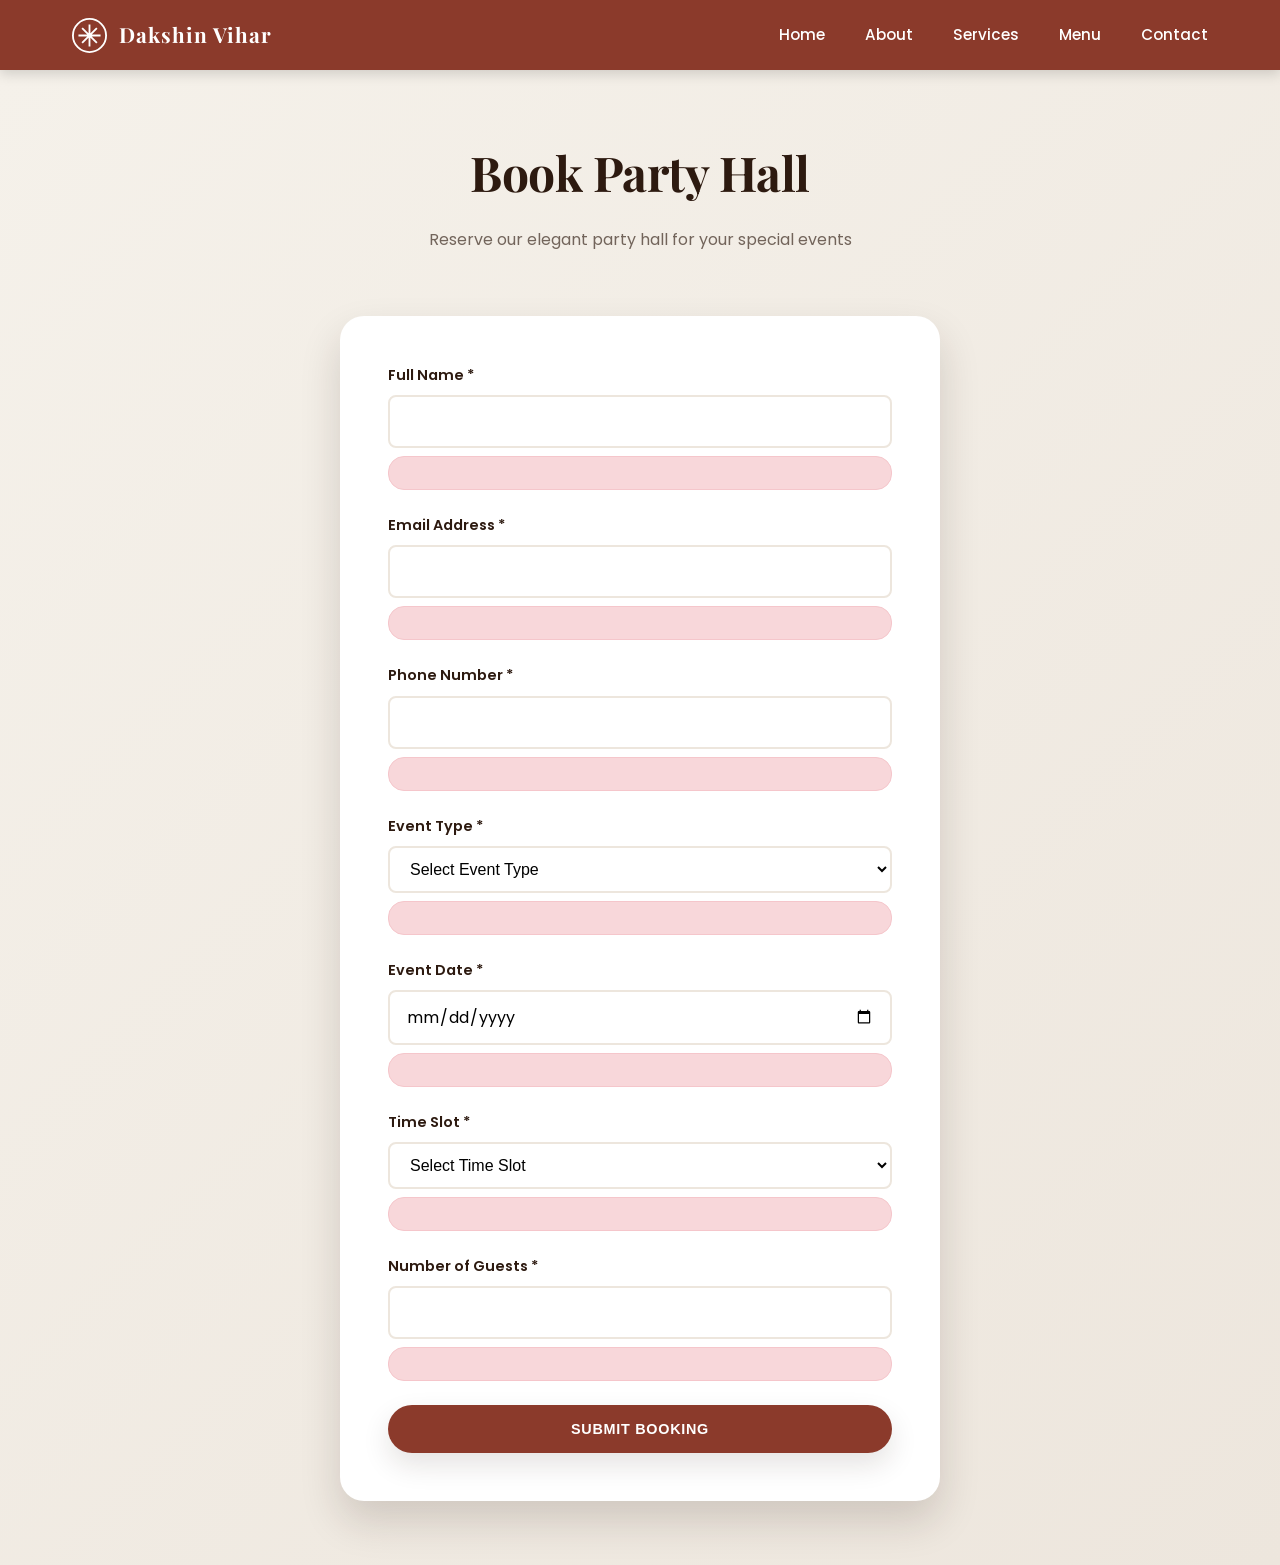
<file: hotel-management/backend/target/classes/static/party-hall.html>
<!DOCTYPE html>
<html lang="en">
<head>
  <meta charset="UTF-8" />
  <meta name="viewport" content="width=device-width, initial-scale=1.0" />
  <title>Book Party Hall - Dakshin Vihar</title>

  <link rel="preconnect" href="https://fonts.googleapis.com" />
  <link rel="preconnect" href="https://fonts.gstatic.com" crossorigin />
  <link href="https://fonts.googleapis.com/css2?family=Playfair+Display:wght@500;600;700&family=Poppins:wght@300;400;500;600&display=swap" rel="stylesheet" />

  <link rel="stylesheet" href="style.css">
</head>

<body>
  <header class="navbar">
    <div class="navbar-container">
      <div class="navbar-logo">
        <svg width="28" height="28" viewBox="0 0 38 38" fill="none" xmlns="http://www.w3.org/2000/svg">
          <circle cx="19" cy="19" r="18" stroke="currentColor" stroke-width="2" fill="none"/>
          <path d="M19 7V31M7 19H31M11 11L27 27M27 11L11 27" stroke="currentColor" stroke-width="2"/>
        </svg>
        Dakshin Vihar
      </div>
      <nav class="navbar-menu">
        <a href="/">Home</a>
        <a href="/#about">About</a>
        <div class="dropdown">
          <a href="#" class="dropdown-toggle">Services</a>
          <div class="dropdown-menu">
            <a href="/party-hall">Party Hall</a>
            <a href="/#rooms">Rooms</a>
          </div>
        </div>
        <a href="/#menu">Menu</a>
        <a href="/#contact">Contact</a>
      </nav>
    </div>
  </header>

  <main>
    <section class="section party-hall-booking-section">
      <div class="container">
        <div class="section-header">
          <h2>Book Party Hall</h2>
          <p>Reserve our elegant party hall for your special events</p>
        </div>

        <div class="booking-form-container">
          <form id="partyHallBookingForm" class="booking-form">
            <div class="form-group">
              <label for="fullName">Full Name *</label>
              <input type="text" id="fullName" name="fullName" required>
              <span class="error-message" id="fullNameError"></span>
            </div>

            <div class="form-group">
              <label for="email">Email Address *</label>
              <input type="email" id="email" name="email" required>
              <span class="error-message" id="emailError"></span>
            </div>

            <div class="form-group">
              <label for="phoneNumber">Phone Number *</label>
              <input type="tel" id="phoneNumber" name="phoneNumber" required>
              <span class="error-message" id="phoneNumberError"></span>
            </div>

            <div class="form-group">
              <label for="eventType">Event Type *</label>
              <select id="eventType" name="eventType" required>
                <option value="">Select Event Type</option>
                <option value="Wedding">Wedding</option>
                <option value="Birthday">Birthday</option>
                <option value="Corporate">Corporate</option>
                <option value="Other">Other</option>
              </select>
              <span class="error-message" id="eventTypeError"></span>
            </div>

            <div class="form-group">
              <label for="eventDate">Event Date *</label>
              <input type="date" id="eventDate" name="eventDate" required>
              <span class="error-message" id="eventDateError"></span>
            </div>

            <div class="form-group">
              <label for="timeSlot">Time Slot *</label>
              <select id="timeSlot" name="timeSlot" required>
                <option value="">Select Time Slot</option>
                <option value="Morning">Morning</option>
                <option value="Afternoon">Afternoon</option>
                <option value="Evening">Evening</option>
              </select>
              <span class="error-message" id="timeSlotError"></span>
            </div>

            <div class="form-group">
              <label for="numberOfGuests">Number of Guests *</label>
              <input type="number" id="numberOfGuests" name="numberOfGuests" min="1" required>
              <span class="error-message" id="numberOfGuestsError"></span>
            </div>

            <button type="submit" class="btn btn-primary" id="submitBtn">Submit Booking</button>
          </form>

          <div id="successMessage" class="success-message" style="display: none;">
            <h3>Booking Confirmed!</h3>
            <p>Your booking is confirmed! A confirmation email has been sent.</p>
          </div>

          <div id="errorMessage" class="error-message" style="display: none;">
            <p></p>
          </div>
        </div>
      </div>
    </section>
  </main>

  <script>
    document.addEventListener('DOMContentLoaded', function() {
      const form = document.getElementById('partyHallBookingForm');
      const successMessage = document.getElementById('successMessage');
      const errorMessage = document.getElementById('errorMessage');
      const submitBtn = document.getElementById('submitBtn');

      // Set minimum date to today
      const today = new Date().toISOString().split('T')[0];
      document.getElementById('eventDate').setAttribute('min', today);

      form.addEventListener('submit', async function(e) {
        e.preventDefault();

        // Clear previous messages
        successMessage.style.display = 'none';
        errorMessage.style.display = 'none';

        // Validate form
        if (!validateForm()) {
          return;
        }

        // Disable submit button
        submitBtn.disabled = true;
        submitBtn.textContent = 'Submitting...';

        try {
          const formData = new FormData(form);
          const bookingData = {
            fullName: formData.get('fullName'),
            email: formData.get('email'),
            phoneNumber: formData.get('phoneNumber'),
            eventType: formData.get('eventType'),
            eventDate: formData.get('eventDate'),
            timeSlot: formData.get('timeSlot'),
            numberOfGuests: parseInt(formData.get('numberOfGuests'))
          };

          const response = await fetch('/api/party-hall-bookings', {
            method: 'POST',
            headers: {
              'Content-Type': 'application/json',
            },
            body: JSON.stringify(bookingData)
          });

          if (response.ok) {
            const result = await response.json();
            successMessage.style.display = 'block';
            form.reset();
          } else {
            const error = await response.json();
            showError(error.message || 'An error occurred while booking.');
          }
        } catch (error) {
          showError('Network error. Please try again.');
        } finally {
          submitBtn.disabled = false;
          submitBtn.textContent = 'Submit Booking';
        }
      });

      function validateForm() {
        let isValid = true;

        // Clear previous errors
        document.querySelectorAll('.error-message').forEach(el => el.textContent = '');

        const fullName = document.getElementById('fullName').value.trim();
        const email = document.getElementById('email').value.trim();
        const phoneNumber = document.getElementById('phoneNumber').value.trim();
        const eventType = document.getElementById('eventType').value;
        const eventDate = document.getElementById('eventDate').value;
        const timeSlot = document.getElementById('timeSlot').value;
        const numberOfGuests = document.getElementById('numberOfGuests').value;

        if (!fullName) {
          document.getElementById('fullNameError').textContent = 'Please enter your name';
          isValid = false;
        }

        if (!email) {
          document.getElementById('emailError').textContent = 'Email is required';
          isValid = false;
        }

        if (!phoneNumber) {
          document.getElementById('phoneNumberError').textContent = 'Phone number is required';
          isValid = false;
        }

        if (!eventType) {
          document.getElementById('eventTypeError').textContent = 'Please select an event type';
          isValid = false;
        }

        if (!eventDate) {
          document.getElementById('eventDateError').textContent = 'Please select a date';
          isValid = false;
        }

        if (!timeSlot) {
          document.getElementById('timeSlotError').textContent = 'Please select a time slot';
          isValid = false;
        }

        if (!numberOfGuests || numberOfGuests < 1) {
          document.getElementById('numberOfGuestsError').textContent = 'Please enter number of guests';
          isValid = false;
        }

        return isValid;
      }

      function showError(message) {
        errorMessage.querySelector('p').textContent = message;
        errorMessage.style.display = 'block';
      }
    });
  </script>
</body>
</html>
</file>
<file: hotel-management/backend/target/classes/static/style.css>
/* ========================================
   PREMIUM RESTAURANT WEBSITE - DAKSHIN VIHAR
   ======================================== */

:root {
  --cream: #f5f1ea;
  --cream-light: #faf7f2;
  --cream-dark: #ede6dd;
  --brown-dark: #8B3A2B;
  --brown-hover: #6b2c22;
  --dark-text: #2d1a10;
  --text-muted: rgba(45, 26, 16, 0.65);
  --shadow-sm: 0 4px 12px rgba(45, 26, 16, 0.08);
  --shadow-md: 0 12px 28px rgba(45, 26, 16, 0.12);
  --shadow-lg: 0 20px 40px rgba(45, 26, 16, 0.16);
  --radius-sm: 8px;
  --radius-md: 16px;
  --radius-lg: 24px;
  --transition: all 0.3s cubic-bezier(0.4, 0, 0.2, 1);
}

/* ========================================
   BASE STYLES
   ======================================== */

* {
  margin: 0;
  padding: 0;
  box-sizing: border-box;
}

html {
  scroll-behavior: smooth;
  scroll-padding-top: 80px;
}

body {
  font-family: 'Poppins', system-ui, -apple-system, BlinkMacSystemFont, 'Segoe UI', sans-serif;
  background-color: var(--cream);
  color: var(--dark-text);
  line-height: 1.6;
  overflow-x: hidden;
}

a {
  color: inherit;
  text-decoration: none;
}

.container {
  width: min(1200px, calc(100% - 2rem));
  margin: 0 auto;
}

/* ========================================
   ANIMATIONS
   ======================================== */

@keyframes fadeIn {
  from {
    opacity: 0;
  }
  to {
    opacity: 1;
  }
}

@keyframes slideUp {
  from {
    opacity: 0;
    transform: translateY(30px);
  }
  to {
    opacity: 1;
    transform: translateY(0);
  }
}

@keyframes slideInLeft {
  from {
    opacity: 0;
    transform: translateX(-30px);
  }
  to {
    opacity: 1;
    transform: translateX(0);
  }
}

@keyframes slideInRight {
  from {
    opacity: 0;
    transform: translateX(30px);
  }
  to {
    opacity: 1;
    transform: translateX(0);
  }
}

/* ========================================
   NAVBAR
   ======================================== */

.navbar {
  position: sticky;
  top: 0;
  left: 0;
  right: 0;
  z-index: 1000;
  background: #8B3A2B;
  box-shadow: 0 4px 12px rgba(0, 0, 0, 0.15);
  animation: slideDown 0.4s ease;
}

.navbar::before {
  display: none;
}

.navbar::after {
  display: none;
}

@keyframes slideDown {
  from {
    transform: translateY(-100%);
  }
  to {
    transform: translateY(0);
  }
}

.navbar-container {
  display: flex;
  align-items: center;
  justify-content: space-between;
  width: min(1200px, calc(100% - 2rem));
  margin: 0 auto;
  padding: 1rem 2rem;
  height: 70px;
}

.navbar-logo {
  display: flex;
  align-items: center;
  gap: 0.75rem;
  font-family: 'Playfair Display', serif;
  font-size: 1.3rem;
  font-weight: 700;
  letter-spacing: 0.05em;
  color: white;
}

.navbar-logo svg {
  color: white;
  width: 35px;
  height: 35px;
}

.navbar-menu {
  display: flex;
  gap: 2.5rem;
  align-items: center;
  flex-wrap: wrap;
}

.navbar-menu a {
  font-family: 'Poppins', sans-serif;
  font-size: 0.95rem;
  font-weight: 500;
  color: white;
  position: relative;
  transition: color 0.3s ease;
}

.navbar-menu a::after {
  content: '';
  position: absolute;
  bottom: -4px;
  left: 0;
  width: 0;
  height: 2px;
  background: white;
  transition: width 0.3s ease;
}

.navbar-menu a:hover {
  color: #f0f0f0;
}

.navbar-menu a:hover::after {
  width: 100%;
}

.dropdown {
  position: relative;
}

.dropdown-toggle {
  cursor: pointer;
}

.dropdown-menu {
  position: absolute;
  top: 100%;
  left: 0;
  background: #8B3A2B;
  border-radius: var(--radius-md);
  box-shadow: var(--shadow-lg);
  opacity: 0;
  visibility: hidden;
  transform: translateY(-10px);
  transition: all 0.3s ease;
  min-width: 180px;
  z-index: 1001;
  margin-top: 0.5rem;
}

.dropdown:hover .dropdown-menu {
  opacity: 1;
  visibility: visible;
  transform: translateY(0);
}

.dropdown-menu a {
  display: block;
  padding: 0.75rem 1rem;
  color: white;
  text-decoration: none;
  transition: background-color 0.2s ease;
  border-bottom: 1px solid rgba(255, 255, 255, 0.1);
}

.dropdown-menu a:last-child {
  border-bottom: none;
}

.dropdown-menu a:hover {
  background-color: rgba(0, 0, 0, 0.15);
  color: white;
}

.dropdown-menu a::after {
  display: none;
}

.navbar-menu a:hover {
  color: var(--gold);
}

.navbar-menu a:hover::after {
  width: 100%;
}

.dropdown {
  position: relative;
}

.dropdown-toggle {
  cursor: pointer;
}

.dropdown-menu {
  position: absolute;
  top: 100%;
  left: 0;
  background: white;
  border-radius: var(--radius-md);
  box-shadow: var(--shadow-lg);
  opacity: 0;
  visibility: hidden;
  transform: translateY(-10px);
  transition: all 0.3s ease;
  min-width: 150px;
  z-index: 1001;
}

.dropdown:hover .dropdown-menu {
  opacity: 1;
  visibility: visible;
  transform: translateY(0);
}

.dropdown-menu a {
  display: block;
  padding: 0.75rem 1rem;
  color: var(--dark-brown);
  text-decoration: none;
  transition: background-color 0.2s ease;
  border-bottom: 1px solid rgba(45, 26, 16, 0.1);
}

.dropdown-menu a:last-child {
  border-bottom: none;
}

.dropdown-menu a:hover {
  background-color: var(--cream);
  color: var(--gold);
}

.dropdown-menu a::after {
  display: none;
}

/* ========================================
   HERO SECTION
   ======================================== */

.hero {
  position: relative;
  height: 100vh;
  min-height: 600px;
  overflow: hidden;
  margin-top: 80px;
  display: flex;
  align-items: center;
  justify-content: center;
}

.hero-slider {
  position: absolute;
  inset: 0;
}

.hero-slide {
  position: absolute;
  inset: 0;
  background-size: cover;
  background-position: center;
  opacity: 0;
  animation: heroFade 10s ease-in-out infinite;
}

.hero-slide:nth-child(1) { animation-delay: 0s; }
.hero-slide:nth-child(2) { animation-delay: 1s; }
.hero-slide:nth-child(3) { animation-delay: 2s; }
.hero-slide:nth-child(4) { animation-delay: 3s; }
.hero-slide:nth-child(5) { animation-delay: 4s; }
.hero-slide:nth-child(6) { animation-delay: 5s; }
.hero-slide:nth-child(7) { animation-delay: 6s; }
.hero-slide:nth-child(8) { animation-delay: 7s; }
.hero-slide:nth-child(9) { animation-delay: 8s; }
.hero-slide:nth-child(10) { animation-delay: 9s; }

@keyframes heroFade {
  0%, 9% { opacity: 0; }
  10%, 19% { opacity: 1; }
  20%, 100% { opacity: 0; }
}

.hero-overlay {
  position: absolute;
  inset: 0;
  background: linear-gradient(135deg, rgba(45, 26, 16, 0.5) 0%, rgba(45, 26, 16, 0.3) 100%);
  z-index: 1;
}

.hero-content {
  position: relative;
  z-index: 2;
  text-align: center;
  color: white;
  animation: slideUp 0.8s ease 0.4s both;
}

.hero-title {
  font-family: 'Playfair Display', serif;
  font-size: clamp(3rem, 8vw, 5rem);
  font-weight: 800;
  margin-bottom: 1rem;
  letter-spacing: -0.02em;
  line-height: 1.1;
  text-shadow: 0 4px 20px rgba(0, 0, 0, 0.3);
}

.hero-subtitle {
  font-size: clamp(1.2rem, 3vw, 1.8rem);
  font-weight: 300;
  margin-bottom: 2.5rem;
  opacity: 0.95;
  letter-spacing: 0.05em;
  text-shadow: 0 2px 10px rgba(0, 0, 0, 0.2);
}

.hero-cta {
  display: flex;
  gap: 1.5rem;
  justify-content: center;
  flex-wrap: wrap;
}

/* ========================================
   BUTTONS
   ======================================== */

.btn {
  display: inline-flex;
  align-items: center;
  justify-content: center;
  padding: 1rem 2rem;
  border-radius: 999px;
  font-weight: 600;
  font-size: 1rem;
  border: none;
  cursor: pointer;
  transition: var(--transition);
  text-transform: uppercase;
  letter-spacing: 0.05em;
  font-size: 0.9rem;
}

.btn-primary {
  background: var(--brown-dark);
  color: white;
  box-shadow: var(--shadow-md);
  border: none;
}

.btn-primary:hover {
  background: var(--brown-hover);
  transform: translateY(-2px);
  box-shadow: var(--shadow-lg);
}

.btn-primary:active {
  transform: translateY(0);
}

.btn-secondary {
  background: rgba(255, 255, 255, 0.95);
  color: var(--brown-dark);
  border: 2px solid var(--brown-dark);
  box-shadow: var(--shadow-md);
}

.btn-secondary:hover {
  background: white;
  color: var(--brown-dark);
  transform: translateY(-2px);
  box-shadow: var(--shadow-lg);
}

.btn[disabled] {
  opacity: 0.6;
  cursor: not-allowed;
  transform: none !important;
}

/* ========================================
   SECTIONS
   ======================================== */

.section {
  padding: 6rem 0;
  animation: slideUp 0.6s ease forwards;
  opacity: 0;
  background-color: transparent;
}

.section:nth-child(even) {
  background-color: rgba(245, 241, 234, 0.55);
}

@media (max-width: 1024px) {
  .offers-grid {
    grid-template-columns: 1fr;
  }

  .gallery-large {
    grid-row: auto;
  }
}

@media (max-width: 800px) {
  .navbar-container {
    padding: 1rem 1.25rem;
  }

  .navbar-menu {
    gap: 1.2rem;
  }
}

@media (max-width: 720px) {
  .navbar-container {
    flex-direction: column;
    align-items: flex-start;
    height: auto;
  }

  .navbar-menu {
    width: 100%;
    justify-content: flex-start;
    flex-wrap: wrap;
    gap: 1rem;
    margin-top: 0.75rem;
  }
}

.section-header {
  text-align: center;
  margin-bottom: 4rem;
  animation: slideUp 0.6s ease;
}

.section-header h2 {
  font-family: 'Playfair Display', serif;
  font-size: clamp(2rem, 4vw, 3rem);
  font-weight: 700;
  margin-bottom: 1rem;
  letter-spacing: -0.01em;
}

.section-header p {
  font-size: 1rem;
  color: var(--text-muted);
  max-width: 50ch;
  margin: 0 auto;
}

/* ========================================
   CUISINES SECTION
   ======================================== */

.cuisines-grid {
  display: grid;
  grid-template-columns: repeat(auto-fit, minmax(280px, 1fr));
  gap: 2rem;
}

.cuisine-card {
  background: white;
  border-radius: var(--radius-lg);
  overflow: hidden;
  box-shadow: var(--shadow-sm);
  transition: var(--transition);
  animation: slideUp 0.6s ease forwards;
  opacity: 0;
}

.cuisine-card:nth-child(1) {
  animation-delay: 0.1s;
}

.cuisine-card:nth-child(2) {
  animation-delay: 0.2s;
}

.cuisine-card:nth-child(3) {
  animation-delay: 0.3s;
}

.cuisine-card:nth-child(4) {
  animation-delay: 0.4s;
}

.cuisine-card:hover {
  transform: translateY(-8px);
  box-shadow: var(--shadow-lg);
}

.cuisine-image {
  width: 100%;
  height: 200px;
  background-size: cover;
  background-position: center;
  position: relative;
  overflow: hidden;
}

.cuisine-image::after {
  content: '';
  position: absolute;
  inset: 0;
  background: linear-gradient(135deg, rgba(194, 107, 46, 0.3) 0%, transparent 100%);
  transition: var(--transition);
}

.cuisine-card:hover .cuisine-image::after {
  background: linear-gradient(135deg, rgba(194, 107, 46, 0.5) 0%, transparent 100%);
}

.cuisine-card h3 {
  font-family: 'Playfair Display', serif;
  font-size: 1.5rem;
  font-weight: 600;
  padding: 1.5rem 1.5rem 0.5rem;
  color: var(--gold);
}

.cuisine-card p {
  padding: 0 1.5rem 1.5rem;
  color: var(--text-muted);
  font-size: 0.95rem;
}

.cuisine-card {
  cursor: pointer;
}

.cuisine-card.active {
  border: 2px solid rgba(194, 107, 46, 0.22);
  box-shadow: 0 18px 42px rgba(45, 26, 16, 0.18);
}

.cuisine-detail {
  margin-top: 2rem;
  padding: 1.75rem 2rem;
  background: rgba(255, 255, 255, 0.96);
  border-radius: var(--radius-md);
  box-shadow: var(--shadow-sm);
}

.cuisine-detail-card {
  display: grid;
  gap: 1rem;
}

.cuisine-detail-title {
  font-family: 'Playfair Display', serif;
  font-size: clamp(1.75rem, 2.4vw, 2.4rem);
  color: var(--dark-brown);
}

.cuisine-detail p {
  margin: 0;
  color: var(--text-muted);
  line-height: 1.8;
  font-size: 1rem;
}

.cuisine-card .cuisine-image {
  background-image: var(--bg) !important;
}

/* ========================================
   ABOUT SECTION
   ======================================== */

.about-section {
  background-color: #f7f3ef;
  position: relative;
  overflow: hidden;
}

.about-hero {
  position: relative;
  padding: 6rem 0;
  text-align: center;
  background-color: #f7f3ef;
  overflow: hidden;
}

.about-hero-pattern {
  position: absolute;
  top: 0;
  left: 0;
  right: 0;
  bottom: 0;
  background-image: url("data:image/svg+xml,%3Csvg width='60' height='60' viewBox='0 0 60 60' xmlns='http://www.w3.org/2000/svg'%3E%3Cg fill='none' fill-rule='evenodd'%3E%3Cg fill='%23d17b2f' fill-opacity='0.03'%3E%3Ccircle cx='30' cy='30' r='2'/%3E%3C/g%3E%3C/g%3E%3C/svg%3E");
  opacity: 0.3;
  z-index: 1;
}

.about-hero-content {
  position: relative;
  z-index: 2;
  max-width: 1200px;
  margin: 0 auto;
  padding: 0 2rem;
}

.about-hero-title {
  font-family: 'Playfair Display', serif;
  font-size: clamp(2.5rem, 5vw, 4rem);
  font-weight: 700;
  color: #2d1a10;
  margin: 0;
  letter-spacing: -0.02em;
  line-height: 1.2;
  animation: fadeInUp 1s ease-out;
}

.about-content-grid {
  display: grid;
  grid-template-columns: 1fr 1fr;
  gap: 4rem;
  max-width: 1200px;
  margin: 0 auto;
  padding: 6rem 2rem;
  align-items: center;
}

.about-quote {
  animation: fadeInLeft 0.8s ease-out 0.2s both;
}

.about-quote h2 {
  font-family: 'Playfair Display', serif;
  font-size: clamp(1.8rem, 3vw, 2.5rem);
  font-weight: 600;
  line-height: 1.4;
  color: #2d1a10;
  margin: 0;
  letter-spacing: -0.01em;
}

.highlight-orange {
  color: #d17b2f;
  font-weight: 700;
}

.about-description {
  animation: fadeInRight 0.8s ease-out 0.4s both;
}

.about-description p {
  font-family: 'Poppins', sans-serif;
  font-size: 1.1rem;
  line-height: 1.8;
  color: #5a4a3f;
  margin: 0;
  font-weight: 400;
}

@keyframes fadeInUp {
  from {
    opacity: 0;
    transform: translateY(30px);
  }
  to {
    opacity: 1;
    transform: translateY(0);
  }
}

@keyframes fadeInLeft {
  from {
    opacity: 0;
    transform: translateX(-30px);
  }
  to {
    opacity: 1;
    transform: translateX(0);
  }
}

@keyframes fadeInRight {
  from {
    opacity: 0;
    transform: translateX(30px);
  }
  to {
    opacity: 1;
    transform: translateX(0);
  }
}

/* ========================================
   SERVICES SECTION
   ======================================== */

.services-grid {
  display: grid;
  grid-template-columns: repeat(auto-fit, minmax(250px, 1fr));
  gap: 2rem;
}

.service-card {
  background: white;
  padding: 2rem;
  border-radius: var(--radius-lg);
  text-align: center;
  box-shadow: var(--shadow-sm);
  transition: var(--transition);
  animation: slideUp 0.6s ease forwards;
  opacity: 0;
}

.service-card:nth-child(1) {
  animation-delay: 0.1s;
}

.service-card:nth-child(2) {
  animation-delay: 0.2s;
}

.service-card:nth-child(3) {
  animation-delay: 0.3s;
}

.service-card:nth-child(4) {
  animation-delay: 0.4s;
}

.service-card:hover {
  transform: translateY(-8px);
  box-shadow: var(--shadow-lg);
  border-top: 3px solid var(--gold);
}

.service-icon {
  font-size: 3rem;
  margin-bottom: 1rem;
}

.service-card h3 {
  font-family: 'Playfair Display', serif;
  font-size: 1.3rem;
  font-weight: 600;
  margin-bottom: 0.5rem;
  color: var(--gold);
}

.service-card p {
  color: var(--text-muted);
  font-size: 0.95rem;
}

/* ========================================
   MENU SECTION
   ======================================== */

.carousel {
  position: relative;
  display: grid;
  grid-template-columns: 52px 1fr 52px;
  align-items: center;
  gap: 10px;
  margin-bottom: 2rem;
}

.carousel-viewport {
  overflow: hidden;
}

.carousel-track {
  display: flex;
  gap: 1.5rem;
  transition: transform 0.4s ease;
  will-change: transform;
  padding: 0.5rem 0;
}

.carousel-arrow {
  width: 48px;
  height: 48px;
  border-radius: 50%;
  border: 2px solid var(--gold);
  background: white;
  color: var(--gold);
  cursor: pointer;
  font-size: 1.2rem;
  transition: var(--transition);
  box-shadow: var(--shadow-sm);
  display: flex;
  align-items: center;
  justify-content: center;
}

.carousel-arrow:hover {
  background: var(--gold);
  color: white;
  transform: scale(1.1);
  box-shadow: var(--shadow-md);
}

.carousel-arrow[disabled] {
  opacity: 0.4;
  cursor: not-allowed;
  transform: none;
}

.menu-card {
  flex: 0 0 auto;
  width: min(360px, calc(100vw - 120px));
  background: white;
  border-radius: var(--radius-lg);
  box-shadow: var(--shadow-sm);
  overflow: hidden;
  transition: var(--transition);
  animation: slideUp 0.6s ease forwards;
  opacity: 0;
}

.menu-card:hover {
  transform: translateY(-8px);
  box-shadow: var(--shadow-lg);
}

.menu-card img {
  width: 100%;
  height: 240px;
  object-fit: cover;
  display: block;
  transition: transform 0.4s ease;
}

.menu-card:hover img {
  transform: scale(1.05);
}

.menu-card-body {
  padding: 1.5rem;
}

.menu-name {
  font-family: 'Playfair Display', serif;
  font-size: 1.2rem;
  font-weight: 600;
  margin-bottom: 0.5rem;
  color: var(--dark-brown);
}

.menu-price {
  font-size: 1.1rem;
  font-weight: 700;
  color: var(--gold);
}

/* ========================================
   ROOMS SECTION
   ======================================== */

.rooms-grid {
  display: grid;
  grid-template-columns: repeat(2, 1fr);
  gap: 2rem;
}

.room-card {
  background: white;
  border-radius: var(--radius-lg);
  overflow: hidden;
  box-shadow: var(--shadow-sm);
  transition: var(--transition);
  display: flex;
  flex-direction: column;
  animation: slideUp 0.6s ease forwards;
  opacity: 0;
}

.room-card:nth-child(1) {
  animation-delay: 0.1s;
}

.room-card:nth-child(2) {
  animation-delay: 0.2s;
}

.room-card:nth-child(3) {
  animation-delay: 0.3s;
}

.room-card:nth-child(4) {
  animation-delay: 0.4s;
}

.room-card:hover {
  transform: translateY(-8px);
  box-shadow: var(--shadow-lg);
}

.room-card img {
  width: 100%;
  height: 260px;
  object-fit: cover;
  display: block;
  transition: transform 0.4s ease;
}

.room-card:hover img {
  transform: scale(1.05);
}

.room-card-body {
  padding: 1.5rem;
  display: flex;
  flex-direction: column;
  gap: 0.75rem;
  flex: 1;
}

.room-type {
  font-family: 'Playfair Display', serif;
  font-size: 1.3rem;
  font-weight: 700;
  letter-spacing: 0.02em;
  color: var(--dark-brown);
}

.room-price {
  font-size: 1.1rem;
  font-weight: 700;
  color: var(--gold);
}

.room-availability {
  display: inline-flex;
  align-items: center;
  justify-content: center;
  padding: 0.5rem 1rem;
  border-radius: 999px;
  font-weight: 700;
  font-size: 0.85rem;
  width: fit-content;
  text-transform: uppercase;
  letter-spacing: 0.05em;
  transition: all 0.3s ease;
}

.room-availability.green {
  background: rgba(76, 175, 80, 0.15);
  color: #2e7d32;
}

.room-availability.orange {
  background: rgba(255, 152, 0, 0.15);
  color: #ef6c00;
}

.room-availability.red {
  background: rgba(244, 67, 54, 0.15);
  color: #c62828;
}

.room-actions {
  margin-top: auto;
  display: flex;
  gap: 1rem;
  padding-top: 1rem;
}

.room-actions .btn {
  flex: 1;
  padding: 0.85rem 1rem;
  font-size: 0.9rem;
}

/* ========================================
   PARTY HALL SECTION
   ======================================== */

.party-hall-content {
  display: grid;
  grid-template-columns: 1fr 1fr;
  gap: 3rem;
  align-items: center;
}

.party-hall-image img {
  width: 100%;
  height: 400px;
  object-fit: cover;
  border-radius: var(--radius-lg);
  box-shadow: var(--shadow-md);
}

.party-hall-info {
  display: flex;
  flex-direction: column;
  gap: 2rem;
}

.party-hall-info p {
  font-size: 1.1rem;
  line-height: 1.7;
  color: var(--text-muted);
}

/* ========================================
   REVIEWS SECTION
   ======================================== */

.reviews-section {
  background: #8B3A2B;
}

.reviews-slider {
  overflow: hidden;
  position: relative;
  width: 100%;
  padding: 2rem 0;
}

.reviews-track {
  display: flex;
  gap: 2rem;
  animation: scrollReviews 40s linear infinite;
  will-change: transform;
}

.reviews-track:hover {
  animation-play-state: paused;
}

@keyframes scrollReviews {
  0% {
    transform: translateX(0);
  }
  100% {
    transform: translateX(-50%);
  }
}

.review-card {
  flex: 0 0 auto;
  width: min(400px, calc(100vw - 4rem));
  background: white;
  border-radius: var(--radius-lg);
  box-shadow: var(--shadow-sm);
  padding: 2rem;
  transition: var(--transition);
  border-left: 4px solid var(--gold);
  animation: slideUp 0.6s ease forwards;
  opacity: 0;
}

.review-card:hover {
  transform: translateY(-4px);
  box-shadow: var(--shadow-md);
}

.review-rating {
  font-size: 1.2rem;
  margin-bottom: 1rem;
  color: var(--gold);
}

.review-text {
  font-size: 1rem;
  line-height: 1.7;
  margin-bottom: 1.5rem;
  font-style: italic;
  color: var(--dark-brown);
}

.review-author {
  font-size: 0.95rem;
  font-weight: 600;
  color: var(--gold);
  text-align: right;
}

/* ========================================
   TESTIMONIALS SECTION
   ======================================== */

.testimonials-grid {
  display: grid;
  grid-template-columns: repeat(auto-fit, minmax(300px, 1fr));
  gap: 2rem;
}

.testimonial-card {
  background: white;
  padding: 2rem;
  border-radius: var(--radius-lg);
  box-shadow: var(--shadow-sm);
  transition: var(--transition);
  border-left: 4px solid var(--gold);
  animation: slideUp 0.6s ease forwards;
  opacity: 0;
}

.testimonial-card:nth-child(1) {
  animation-delay: 0.1s;
}

.testimonial-card:nth-child(2) {
  animation-delay: 0.2s;
}

.testimonial-card:nth-child(3) {
  animation-delay: 0.3s;
}

.testimonial-card:hover {
  transform: translateY(-4px);
  box-shadow: var(--shadow-md);
}

.testimonial-text {
  font-size: 1rem;
  line-height: 1.8;
  margin-bottom: 1.5rem;
  font-style: italic;
  color: var(--dark-brown);
}

.testimonial-author {
  display: flex;
  flex-direction: column;
  gap: 0.25rem;
}

.testimonial-author strong {
  font-size: 0.95rem;
  color: var(--gold);
}

.testimonial-author span {
  font-size: 0.85rem;
  color: var(--text-muted);
}

/* ========================================
   CONTACT SECTION
   ======================================== */

.contact-grid {
  display: grid;
  grid-template-columns: 1fr 1fr;
  gap: 3rem;
}

.contact-copy {
  animation: slideInLeft 0.6s ease;
}

.contact-copy h2 {
  font-family: 'Playfair Display', serif;
  font-size: 2rem;
  font-weight: 700;
  margin-bottom: 1rem;
  letter-spacing: -0.01em;
}

.contact-copy p {
  font-size: 1rem;
  color: var(--text-muted);
  margin-bottom: 2rem;
}

.contact-details {
  display: flex;
  flex-direction: column;
  gap: 1rem;
}

.contact-details div {
  font-size: 0.95rem;
  color: var(--text-muted);
  line-height: 1.6;
}

.contact-details strong {
  color: var(--gold);
  font-weight: 600;
}

.contact-form {
  background: white;
  padding: 2.5rem;
  border-radius: var(--radius-lg);
  box-shadow: var(--shadow-md);
  display: flex;
  flex-direction: column;
  gap: 1.5rem;
  animation: slideInRight 0.6s ease;
}

.contact-form label {
  font-weight: 600;
  color: var(--dark-brown);
  font-size: 0.95rem;
}

.contact-form input,
.contact-form textarea {
  width: 100%;
  border-radius: var(--radius-md);
  border: 2px solid rgba(45, 26, 16, 0.1);
  padding: 0.85rem 1rem;
  font-family: inherit;
  background: rgba(255, 255, 255, 0.9);
  font-size: 0.95rem;
  transition: var(--transition);
}

.contact-form input:focus,
.contact-form textarea:focus {
  outline: none;
  border-color: var(--gold);
  background: white;
  box-shadow: 0 0 0 3px rgba(194, 107, 46, 0.1);
}

.contact-form textarea {
  resize: vertical;
  min-height: 120px;
}

.form-status {
  min-height: 1.2rem;
  color: var(--text-muted);
  font-size: 0.9rem;
}

/* ========================================
   FOOTER
   ======================================== */

.footer {
  background: #000000;
  border-top: 1px solid rgba(255, 255, 255, 0.08);
  padding: 3rem 0;
}

.footer-grid {
  display: grid;
  grid-template-columns: 1.5fr repeat(3, 1fr);
  gap: 2rem;
}

.footer-brand,
.footer-col {
  animation: slideUp 0.6s ease forwards;
  opacity: 0;
}

.footer-brand {
  animation-delay: 0.1s;
}

.footer-col:nth-child(2) {
  animation-delay: 0.2s;
}

.footer-col:nth-child(3) {
  animation-delay: 0.3s;
}

.footer-col:nth-child(4) {
  animation-delay: 0.4s;
}

.footer-title {
  font-family: 'Playfair Display', serif;
  font-size: 1.3rem;
  font-weight: 700;
  margin-bottom: 0.5rem;
  color: #FFFFFF;
}

.footer-heading {
  font-weight: 700;
  color: #FFFFFF;
  margin-bottom: 0.75rem;
  font-size: 0.95rem;
}

.footer-text {
  color: #FFFFFF;
  font-size: 0.9rem;
  line-height: 1.6;
}

.footer a {
  color: #FFFFFF;
}

/* ========================================
   MODAL
   ======================================== */

.modal {
  position: fixed;
  inset: 0;
  z-index: 2000;
  display: none;
  align-items: center;
  justify-content: center;
  padding: 1rem;
}

.modal-overlay {
  position: absolute;
  inset: 0;
  background: rgba(45, 26, 16, 0.5);
  backdrop-filter: blur(4px);
}

.modal-card {
  position: relative;
  width: min(600px, calc(100% - 2rem));
  background: white;
  border-radius: var(--radius-lg);
  box-shadow: var(--shadow-lg);
  padding: 2rem;
  animation: slideUp 0.4s ease;
  max-height: 90vh;
  overflow-y: auto;
}

.modal-header {
  display: flex;
  justify-content: space-between;
  align-items: flex-start;
  gap: 1rem;
  margin-bottom: 1.5rem;
}

.modal-title {
  font-family: 'Playfair Display', serif;
  font-size: 1.5rem;
  font-weight: 700;
}

.modal-subtitle {
  color: var(--text-muted);
  font-weight: 600;
  margin-top: 0.25rem;
  font-size: 0.9rem;
}

.modal-close {
  width: 40px;
  height: 40px;
  border-radius: 50%;
  border: 1px solid rgba(45, 26, 16, 0.1);
  background: rgba(245, 241, 234, 0.8);
  cursor: pointer;
  font-size: 1.5rem;
  display: flex;
  align-items: center;
  justify-content: center;
  transition: var(--transition);
}

.modal-close:hover {
  background: var(--gold);
  color: white;
}

.booking-form {
  display: flex;
  flex-direction: column;
  gap: 1rem;
}

.booking-form label {
  font-weight: 600;
  color: var(--dark-brown);
  font-size: 0.9rem;
}

.booking-form input {
  width: 100%;
  border-radius: var(--radius-md);
  border: 2px solid rgba(45, 26, 16, 0.1);
  padding: 0.75rem 1rem;
  font-family: inherit;
  font-size: 0.95rem;
  transition: var(--transition);
}

.booking-form input:focus {
  outline: none;
  border-color: var(--gold);
  box-shadow: 0 0 0 3px rgba(194, 107, 46, 0.1);
}

.booking-row {
  display: grid;
  grid-template-columns: 1fr 1fr;
  gap: 1rem;
}

.booking-field {
  display: flex;
  flex-direction: column;
  gap: 0.4rem;
}

.modal.show {
  display: flex;
}

/* ========================================
   CHAT WIDGET
   ======================================== */

.chat-wrapper {
  position: fixed;
  right: 1.5rem;
  bottom: 1.5rem;
  z-index: 1100;
  display: flex;
  flex-direction: column;
  align-items: flex-end;
  gap: 1rem;
}

.chat-toggle {
  display: inline-flex;
  align-items: center;
  justify-content: center;
  gap: 0.5rem;
  padding: 1rem 1.25rem;
  border-radius: 999px;
  border: 2px solid var(--gold);
  background: white;
  color: var(--gold);
  font-weight: 700;
  cursor: pointer;
  box-shadow: var(--shadow-md);
  transition: var(--transition);
  text-transform: uppercase;
  font-size: 0.85rem;
  letter-spacing: 0.05em;
}

.chat-toggle:hover {
  background: var(--gold);
  color: white;
  transform: translateY(-2px);
  box-shadow: var(--shadow-lg);
}

.chat-window {
  width: 360px;
  max-height: 500px;
  background: white;
  border-radius: var(--radius-lg);
  box-shadow: var(--shadow-lg);
  overflow: hidden;
  display: flex;
  flex-direction: column;
  backdrop-filter: blur(10px);
  animation: slideUp 0.3s ease;
}

.chat-window.hidden {
  display: none;
}

.chat-header {
  display: flex;
  align-items: center;
  justify-content: space-between;
  gap: 1rem;
  padding: 1rem 1.25rem;
  background: linear-gradient(135deg, rgba(194, 107, 46, 0.1) 0%, rgba(255, 255, 255, 0.8) 100%);
  border-bottom: 1px solid rgba(45, 26, 16, 0.08);
}

.chat-title {
  font-weight: 800;
  font-size: 0.95rem;
  color: var(--dark-brown);
}

.chat-subtitle {
  color: var(--text-muted);
  font-size: 0.8rem;
  margin-top: 0.25rem;
}

.chat-close {
  width: 36px;
  height: 36px;
  border-radius: 50%;
  border: 1px solid rgba(45, 26, 16, 0.1);
  background: transparent;
  color: var(--dark-brown);
  font-size: 1.3rem;
  cursor: pointer;
  transition: var(--transition);
  display: flex;
  align-items: center;
  justify-content: center;
}

.chat-close:hover {
  background: rgba(194, 107, 46, 0.1);
  color: var(--gold);
}

.chat-messages {
  padding: 1rem;
  display: flex;
  flex-direction: column;
  gap: 0.75rem;
  overflow-y: auto;
  min-height: 260px;
  max-height: 260px;
}

.chat-message {
  display: flex;
  animation: slideUp 0.3s ease;
}

.chat-message-bubble {
  max-width: 85%;
  border-radius: 16px;
  padding: 0.85rem 1rem;
  line-height: 1.5;
  font-size: 0.9rem;
  word-wrap: break-word;
}

.chat-message.user .chat-message-bubble {
  margin-left: auto;
  background: linear-gradient(135deg, var(--gold) 0%, var(--gold-light) 100%);
  color: white;
}

.chat-message.assistant .chat-message-bubble {
  background: rgba(45, 26, 16, 0.08);
  color: var(--dark-brown);
}

.chat-form {
  display: grid;
  grid-template-columns: 1fr auto;
  gap: 0.75rem;
  padding: 1rem;
  border-top: 1px solid rgba(45, 26, 16, 0.08);
  background: rgba(255, 255, 255, 0.95);
}

.chat-form input {
  width: 100%;
  border-radius: 999px;
  border: 1px solid rgba(45, 26, 16, 0.15);
  padding: 0.75rem 1rem;
  font-family: inherit;
  font-size: 0.9rem;
  outline: none;
  transition: var(--transition);
}

.chat-form input:focus {
  border-color: var(--gold);
  box-shadow: 0 0 0 2px rgba(194, 107, 46, 0.1);
}

.chat-send {
  padding: 0.75rem 1rem;
  min-width: auto;
}

/* ========================================
   LOADING & ERROR
   ======================================== */

.loading,
.error {
  text-align: center;
  padding: 2rem;
  border-radius: var(--radius-md);
}

.loading {
  color: var(--text-muted);
}

.error {
  background: rgba(194, 107, 46, 0.1);
  border: 2px solid rgba(194, 107, 46, 0.3);
  color: var(--gold);
}

/* ========================================
   RESPONSIVE DESIGN
   ======================================== */

@media (max-width: 768px) {
  .navbar-container {
    padding: 0.75rem 1rem;
    height: 70px;
  }

  .navbar-logo {
    font-size: 1.2rem;
  }

  .navbar-menu {
    gap: 1rem;
    font-size: 0.85rem;
  }

  .hero {
    margin-top: 70px;
    min-height: 500px;
  }

  .hero-title {
    font-size: clamp(2rem, 6vw, 3.5rem);
  }

  .hero-subtitle {
    font-size: clamp(1rem, 2vw, 1.4rem);
  }

  .hero-cta {
    gap: 1rem;
  }

  .btn {
    padding: 0.85rem 1.5rem;
    font-size: 0.85rem;
  }

  .section {
    padding: 3rem 0;
  }

  .section-header {
    margin-bottom: 2.5rem;
  }

  .section-header h2 {
    font-size: clamp(1.5rem, 3vw, 2.2rem);
  }

  .about-content-grid,
  .contact-grid {
    grid-template-columns: 1fr;
    gap: 3rem;
  }

  .about-hero {
    padding: 4rem 0;
  }

  .about-hero-title {
    font-size: clamp(2rem, 6vw, 3rem);
  }

  .about-content-grid {
    padding: 4rem 2rem;
    gap: 3rem;
  }

  .about-quote h2 {
    font-size: clamp(1.5rem, 4vw, 2rem);
  }

  .footer-grid {
    grid-template-columns: 1fr;
    gap: 1.5rem;
  }

  .rooms-grid {
    grid-template-columns: 1fr;
  }

  .party-hall-content {
    grid-template-columns: 1fr;
    gap: 2rem;
  }

  .reviews-slider {
    padding: 1.5rem 0;
  }

  .review-card {
    width: min(350px, calc(100vw - 3rem));
    padding: 1.5rem;
  }

  .carousel {
    grid-template-columns: 40px 1fr 40px;
  }

  .chat-wrapper {
    right: 1rem;
    bottom: 1rem;
  }

  .chat-window {
    width: calc(100vw - 2rem);
    max-width: 340px;
  }

  .modal-card {
    width: calc(100vw - 2rem);
    padding: 1.5rem;
  }
}

@media (max-width: 480px) {
  .navbar-menu {
    gap: 0.75rem;
  }

  .navbar-logo {
    font-size: 1rem;
  }

  .hero {
    min-height: 400px;
    margin-top: 60px;
  }

  .hero-title {
    font-size: 2rem;
  }

  .hero-subtitle {
    font-size: 1rem;
    margin-bottom: 1.5rem;
  }

  .hero-cta {
    flex-direction: column;
    width: 100%;
  }

  .btn {
    width: 100%;
  }

  .section {
    padding: 2rem 0;
  }

  .section-header {
    margin-bottom: 2rem;
  }

  .section-header h2 {
    font-size: 1.5rem;
  }

  .about-content-grid {
    gap: 2rem;
    padding: 3rem 1rem;
  }

  .about-quote h2 {
    font-size: clamp(1.2rem, 5vw, 1.8rem);
  }

  .party-hall-content {
    grid-template-columns: 1fr;
    gap: 2rem;
  }

  .reviews-slider {
    padding: 1rem 0;
  }

  .review-card {
    width: min(300px, calc(100vw - 2rem));
    padding: 1.25rem;
  }

  .carousel {
    grid-template-columns: 36px 1fr 36px;
    gap: 8px;
  }

  .carousel-arrow {
    width: 40px;
    height: 40px;
    font-size: 1rem;
  }

  .menu-card {
    width: calc(100vw - 100px);
  }

  .contact-details {
    gap: 0.75rem;
  }

  .contact-form {
    padding: 1.5rem;
    gap: 1rem;
  }

  .chat-toggle {
    padding: 0.8rem 1rem;
    font-size: 0.75rem;
  }

  .chat-window {
    width: calc(100vw - 2rem);
    max-width: 320px;
  }
}

/* ========================================
   PARTY HALL BOOKING FORM
   ======================================== */

.party-hall-booking-section {
  padding: 4rem 0;
  background: linear-gradient(135deg, var(--cream) 0%, var(--cream-dark) 100%);
}

.booking-form-container {
  max-width: 600px;
  margin: 0 auto;
  background: white;
  border-radius: var(--radius-lg);
  padding: 3rem;
  box-shadow: var(--shadow-lg);
}

.booking-form {
  display: flex;
  flex-direction: column;
  gap: 1.5rem;
}

.form-group {
  display: flex;
  flex-direction: column;
  gap: 0.5rem;
}

.form-group label {
  font-weight: 600;
  color: var(--dark-brown);
  font-size: 0.9rem;
}

.form-group input,
.form-group select {
  padding: 0.75rem 1rem;
  border: 2px solid var(--cream-dark);
  border-radius: var(--radius-sm);
  font-size: 1rem;
  transition: var(--transition);
  background: white;
}

.form-group input:focus,
.form-group select:focus {
  outline: none;
  border-color: var(--gold);
  box-shadow: 0 0 0 3px rgba(194, 107, 46, 0.1);
}

.error-message {
  color: #dc3545;
  font-size: 0.8rem;
  font-weight: 500;
  min-height: 1rem;
}

.success-message {
  background: #d4edda;
  color: #155724;
  padding: 1rem;
  border-radius: var(--radius-md);
  border: 1px solid #c3e6cb;
  text-align: center;
}

.success-message h3 {
  margin-bottom: 0.5rem;
  color: #155724;
}

.error-message {
  background: #f8d7da;
  color: #721c24;
  padding: 1rem;
  border-radius: var(--radius-md);
  border: 1px solid #f5c6cb;
  text-align: center;
}

.error-message p {
  margin: 0;
}

/* Responsive adjustments for booking form */
@media (max-width: 768px) {
  .booking-form-container {
    margin: 0 1rem;
    padding: 2rem 1.5rem;
  }

  .party-hall-booking-section {
    padding: 2rem 0;
  }
}
</file>
